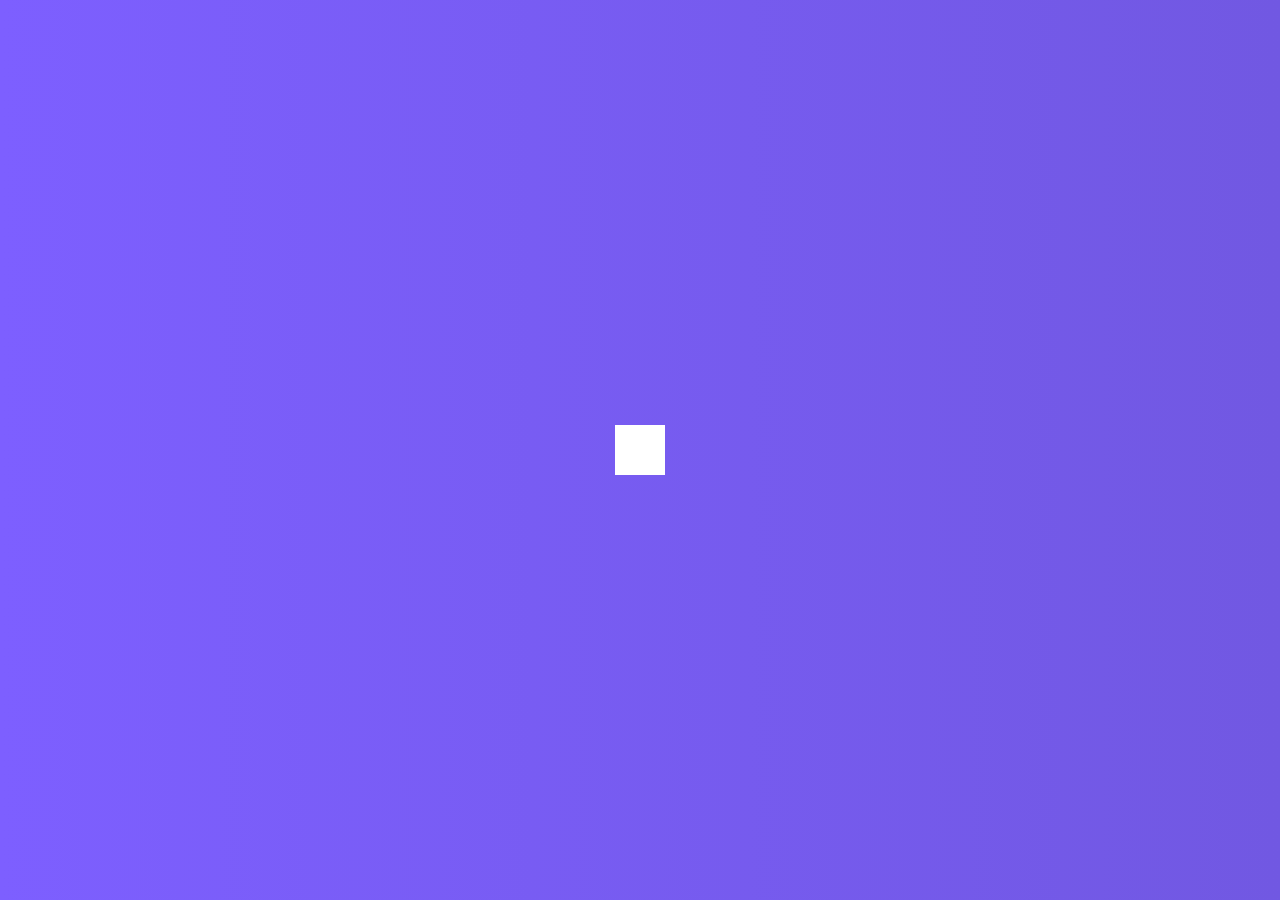
<file: Hidden_Search_Widget/index.html>
<!DOCTYPE html>
<html lang="en">
<head>
    <meta charset="UTF-8">
    <meta name="viewport" content="width=device-width, initial-scale=1.0">
    <link rel="stylesheet" href="https://cdnjs.cloudflare.com/ajax/libs/font-awesome/6.0.0-beta2/css/all.min.css" integrity="sha512-YWzhKL2whUzgiheMoBFwW8CKV4qpHQAEuvilg9FAn5VJUDwKZZxkJNuGM4XkWuk94WCrrwslk8yWNGmY1EduTA==" crossorigin="anonymous" referrerpolicy="no-referrer" /> 
    <link rel="stylesheet" href="style.css">
    <title>Hidden Search</title>
</head>
<body>
    <div class="search">
        <input type="text" class="input" placeholder="Search...">
        <button class="btn">
            <i class="fas fa-search"></i>
        </button>
    </div>

    <script src="script.js"></script>
</body>
</html>
</file>
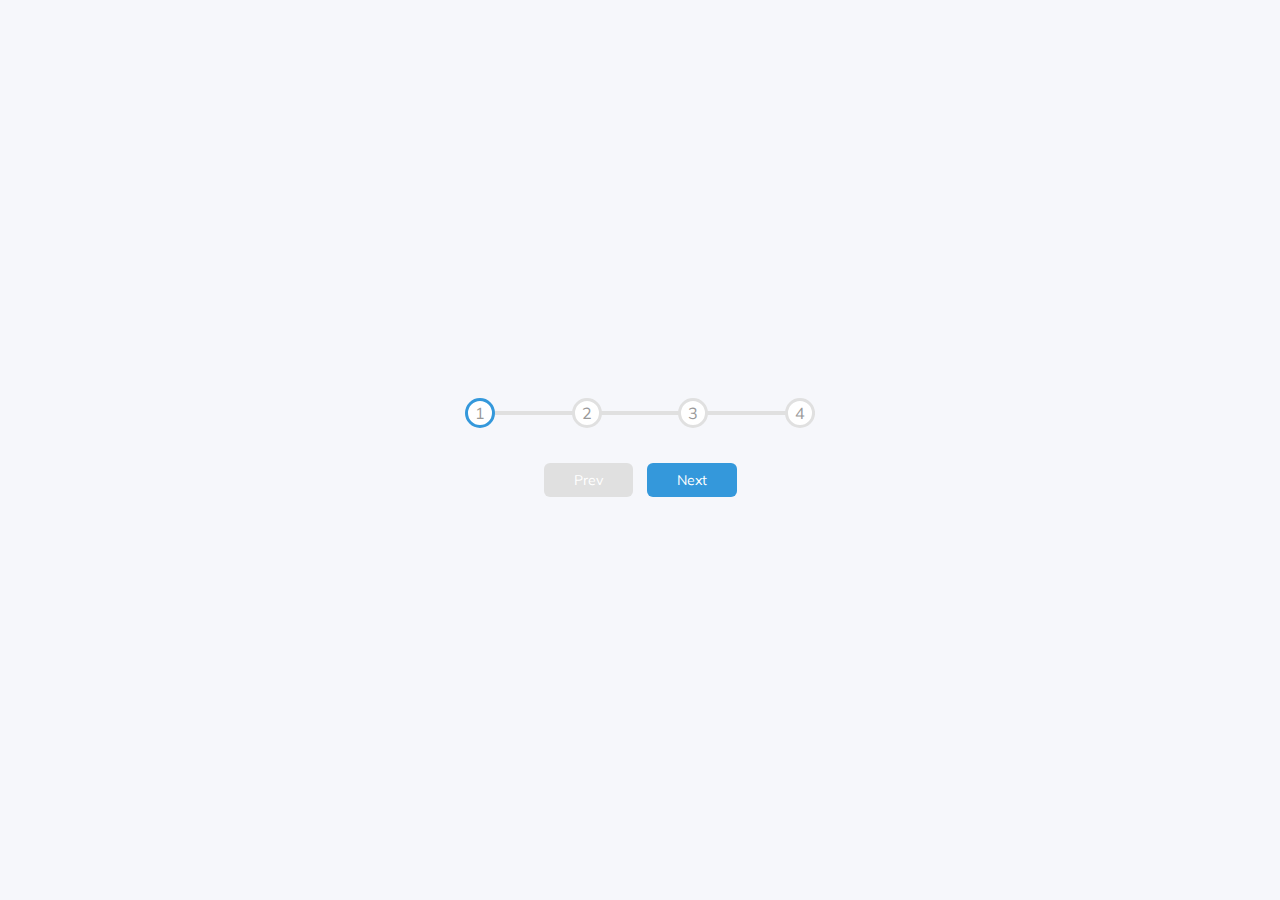
<file: Process Steps/index.html>
<!DOCTYPE html>
<html lang="en">
    <head>
        <meta charset="UTF-8">
        <meta name="viewport" content="width=device-width, initial-scale=1.0">
        <!-- <link rel="stylesheet" href="https://cdnjs.cloudflare.com/ajax/libs/font-awesome/6.0.0-beta2/css/all.min.css" integrity="sha512-YWzhKL2whUzgiheMoBFwW8CKV4qpHQAEuvilg9FAn5VJUDwKZZxkJNuGM4XkWuk94WCrrwslk8yWNGmY1EduTA==" crossorigin="anonymous" referrerpolicy="no-referrer" /> For some projects -->
        <link rel="stylesheet" href="style.css">
        <title>Progress Steps</title>
    </head>
    <body>
        <div class="container">
            <div class="progress-container">
                <div class="progress" id="progress"></div>
                <div class="circle active">1</div>
                <div class="circle">2</div>
                <div class="circle">3</div>
                <div class="circle">4</div>
            </div>
            
            <button class="btn" id="prev" disabled>Prev</button>
            <button class="btn" id="next">Next</button>
        </div>
        <script src="script.js"></script>
    </body>
</html>
</file>
<file: Hidden_Search_Widget/style.css>
@import url('https://fonts.googleapis.com/css2?family=Roboto:wght@400;700&display=swap');

* {
    box-sizing: border-box;
}
/* The "*" means we want to apply it to everything */
/* box-sizing is used to board a box so that if we add any padding or any border on  to an element, it doesn't affect the width of it*/

body {
    background-image:linear-gradient(90deg, #7d5fff, #7158e2);
    font-family: 'Roboto', 'sans-serif';
    display: flex;
    align-items: center; /* Centered Horizontally */
    justify-content: center; /* Centered Vertically (Has to have height on it to show )*/
    height: 100vh; /* viewport height. 100vh means take up the entire hight of the browser ? didn't work on this laptop*/
    overflow: hidden;
    margin: 0;
}

.search {
    position: relative;
    height: 50px;
}

.search .input{
    background-color: #fff;
    border: 0;
    font-size: 18px;
    padding: 15px;
    height: 50px;
    width: 50px;
    transition: width 0.3s ease;
}

.btn {
    background-color: #fff;
    border: 0;
    cursor: pointer;
    font-size: 24px;
    position: absolute;
    top: 0;
    left: 0;
    height: 50px;
    width: 50px;
    transition: transform 0.3s ease;
}

.btn:focus, 
.input:focus {
    outline: none;
}

.search.active .input{
    width: 200px;
}

.search.active .btn {
    transform: translateX(198px);
}
</file>
<file: Process Steps/style.css>
@import url('https://fonts.googleapis.com/css2?family=Muli&display=swap');

:root{
    --line-border-fill: #3498db;
    --line-border-empty: #e0e0e0;

}

* {
    box-sizing: border-box;
}
/* The "*" means we want to apply it to everything */
/* box-sizing is used to board a box so that if we add any padding or any border on  to an element, it doesn't affect the width of it*/

body {
    background-color: #f6f7fb;
    font-family: 'Muli', 'sans-serif';
    display: flex;
    align-items: center; /* Centered Horizontally */
    justify-content: center; /* Centered Vertically (Has to have height on it to show )*/
    height: 100vh; /* viewport height. 100vh means take up the entire hight of the browser ? didn't work on this laptop*/
    overflow: hidden;
    margin: 0;
}

.container{
    text-align: center;
}

.progress-container{
    display: flex;
    justify-content: space-between;
    position: relative;
    margin-bottom: 30px;
    max-width: 100%;
    width: 350px;
}

.progress-container::before {
    content: '';
    background-color: var(--line-border-empty);
    position: absolute;
    top: 50%;
    left: 0;
    transform: translateY(-50%);
    height: 4px;
    width: 100%; /* Will adjust by js later*/
    z-index: -1;
}

.progress {
    background-color: var(--line-border-fill);
    position: absolute;
    top: 50%;
    left: 0;
    transform: translateY(-50%);
    height: 4px;
    width: 0%; /* Will adjust by js later*/
    z-index: -1;
    transition: 0.4s ease;
}

.circle {
    background-color: #fff;
    color: #999;
    border-radius: 50%;
    height: 30px;
    width: 30px;
    display: flex;
    align-items: center;
    justify-content: center;
    border: 3px solid var(--line-border-empty);
    transition: 0.4s ease;
}

.circle.active {
    border-color: var(--line-border-fill);

}

.btn {
    background-color: var(--line-border-fill);
    color: #fff;
    border: 0;
    border-radius: 6px;
    cursor: pointer;
    font-family: inherit;
    padding: 8px 30px;
    margin: 5px;
    font-size: 14px;
}

.btn:active{
    transform: scale(0.98)
}

.btn:focus {
    outline: 0;
}

.btn:disabled {
    background-color: var(--line-border-empty);
    cursor: not-allowed;
}
</file>
